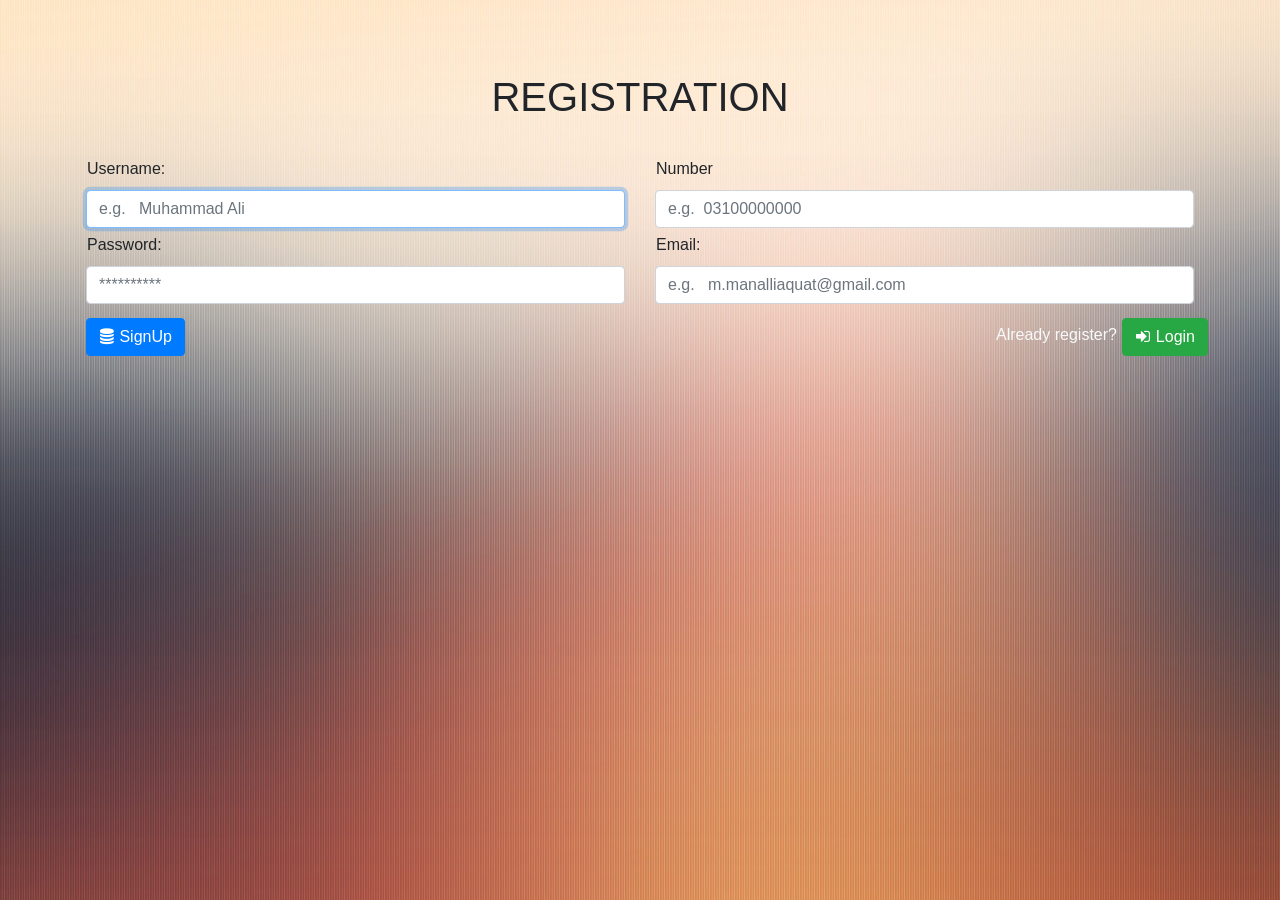
<file: index.html>
<!DOCTYPE html>
<html lang="en">

<head>
    <meta charset="UTF-8">
    <meta name="viewport" content="width=device-width, initial-scale=1.0">
    <meta http-equiv="X-UA-Compatible" content="ie=edge">
    <title>Sign Up</title>
    <link rel="shortcut icon" href="img/m.ico" type="image/x-icon">
    <link rel="stylesheet" href="css/registration.css">
    <link rel="stylesheet" href="https://maxcdn.bootstrapcdn.com/font-awesome/4.7.0/css/font-awesome.min.css">
    <link rel="stylesheet" href="https://maxcdn.bootstrapcdn.com/bootstrap/4.0.0/css/bootstrap.min.css">
</head>

<body id="body" onload="document.getElementById('name').focus();">
    <div class="container margin">
        <h1 class="text-center ">REGISTRATION</h1>
        <br>
        <div class="row">
            <div class="col-md-6">
                <label for="name" class="">Username:</label>
                <input type="text" required="required" class="form-control" placeholder="e.g.   Muhammad Ali" id="name">
            </div>
            <div class="col-md-6">
                <label for="number" class="">Number</label>
                <input type="number" placeholder="e.g.  03100000000" id="number" class="form-control">
            </div>
        </div>
        <div class="row">
            <div class="col-md-6">
                <label for="password" class="">Password:</label>
                <input type="password" required="required" placeholder="**********" id="password" class="form-control">
            </div>
            <div class="col-md-6">
                <label for="email" class="">Email:</label>
                <input type="email" required="required" placeholder="e.g.   m.manalliaquat@gmail.com" class="form-control" id="email">
            </div>
        </div>
        <div class="row">
            <div class="col">
                <button class="btn btn-primary mb-2" onclick="submit();">
                    <i class="fa fa-database"></i> SignUp</button>
            </div>
            <div class="col-xs-6">
                <label for="" class="text-light">Already register?</label>
                <button class="btn btn-success mb-2" onclick="window.location='login.html'">
                    <i class="fa fa-sign-in"></i> Login</button>
            </div>
        </div>
    </div>
    <script src="js/registration.js"></script>
</body>

</html>
</file>
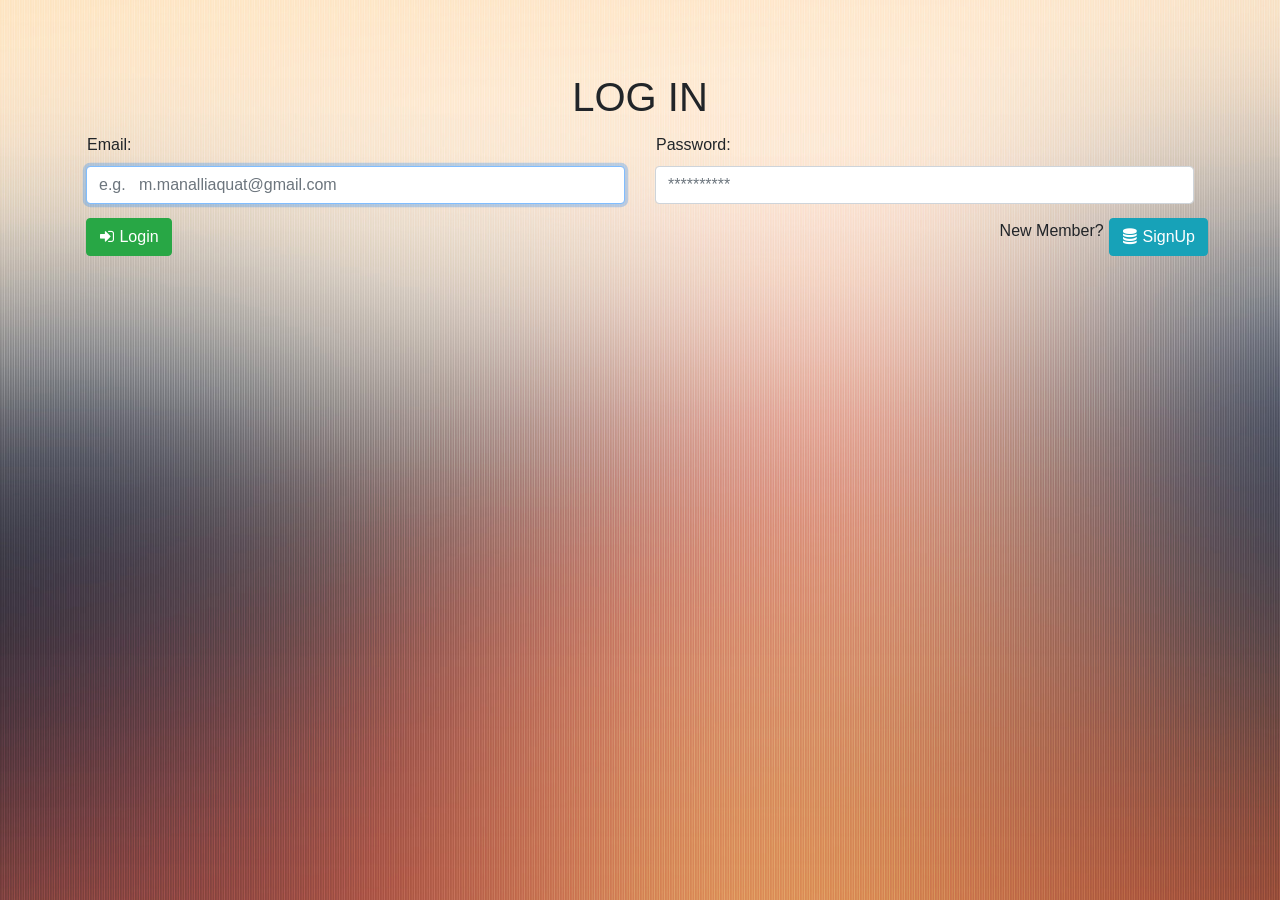
<file: login.html>
<!DOCTYPE html>
<html lang="en">

<head>
    <meta charset="UTF-8">
    <meta name="viewport" content="width=device-width, initial-scale=1.0">
    <meta http-equiv="X-UA-Compatible" content="ie=edge">
    <title>Log In</title>
    <link rel="shortcut icon" href="img/m.ico" type="image/x-icon">
    <link rel="stylesheet" href="css/registration.css">
    <link rel="stylesheet" href="https://maxcdn.bootstrapcdn.com/font-awesome/4.7.0/css/font-awesome.min.css">
    <link rel="stylesheet" href="https://maxcdn.bootstrapcdn.com/bootstrap/4.0.0/css/bootstrap.min.css">
</head>

<body id="body" onload="document.getElementById('userEmail').focus();">
    <div class="container margin" id="login">
        <h1 class="text-center">LOG IN</h1>
        <div class="row">
            <div class="col-md-6">
                <label for="email" class="">Email:</label>
                <input type="email" required="required" placeholder="e.g.   m.manalliaquat@gmail.com" class="form-control" id="userEmail">
            </div>
            <div class="col-md-6">
                <label for="password" class="">Password:</label>
                <input type="password" required="required" placeholder="**********" id="userPassword" class="form-control">
            </div>
        </div>
        <div class="row">
            <div class="col">
                <button class="btn btn-success" onclick="login();"><i class="fa fa-sign-in"></i> Login</button>
            </div>
            <div class="col-xs-6">
                <label for="" class="">New Member?</label>
                <button class="btn btn-info" onclick="window.location='index.html'"><i class="fa fa-database"></i> SignUp</button>
            </div>
        </div>
    </div>

    <script src="js/registration.js"></script>
</body>

</html>
</file>
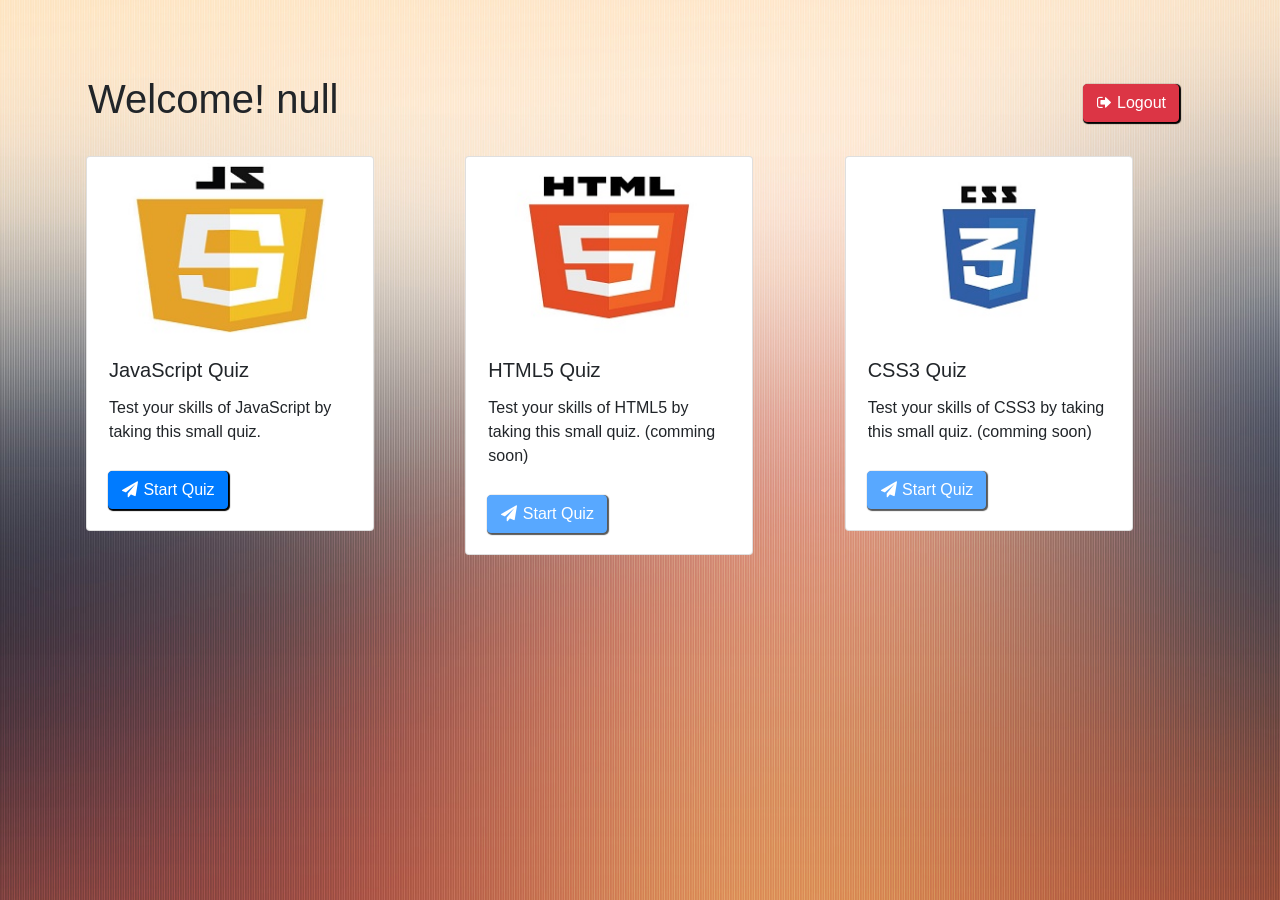
<file: profile.html>
<!DOCTYPE html>
<html lang="en">

<head>
    <meta charset="UTF-8">
    <meta name="viewport" content="width=device-width, initial-scale=1.0">
    <meta http-equiv="X-UA-Compatible" content="ie=edge">
    <title>Quiz Application</title>
    <link rel="shortcut icon" href="img/m.ico" type="image/x-icon">
    <link rel="stylesheet" href="css/style.css">
    <link rel="stylesheet" href="css/registration.css">
    <link rel="stylesheet" href="https://maxcdn.bootstrapcdn.com/font-awesome/4.7.0/css/font-awesome.min.css">
    <link rel="stylesheet" href="https://maxcdn.bootstrapcdn.com/bootstrap/4.0.0/css/bootstrap.min.css">

</head>

<body id="body" class="container">

    <div class="container margin">
        <div class="row">
            <div class="col-xs-6">
                <h1 id="userProfile" class="text-left"></h1>
            </div>
            <div class="col">
                <button type="button" class="btn btn-danger pull-right" onclick="window.location.replace('login.html')"><i class="fa fa-sign-out"></i> Logout</button>
            </div>
        </div>
    </div>
    <div class="row">
        <div class="col-md-4">
            <div class="card" style="width: 18rem;">
                <img class="card-img-top" src="img/js-logo.jpg" alt="Card image cap">
                <div class="card-body">
                    <h5 class="card-title">JavaScript Quiz</h5>
                    <p class="card-text">Test your skills of JavaScript by taking this small quiz.</p>
                    <button href="" class="btn btn-primary" onclick="window.location.replace('quiz.html'); quizTimer();"><i class=" fa fa-paper-plane"></i> Start Quiz</button>
                </div>
            </div>
        </div>
    
        <div class="col-md-4">
            <div class="card" style="width: 18rem;">
                <img class="card-img-top" src="img/html-logo.jpg" alt="Card image cap">
                <div class="card-body">
                    <h5 class="card-title">HTML5 Quiz</h5>
                    <p class="card-text">Test your skills of HTML5 by taking this small quiz. (comming soon)</p>
                    <button href="" class="btn btn-primary" disabled onclick="window.location.replace('quiz.html'); quizTimer();"><i class=" fa fa-paper-plane"></i> Start Quiz</button>
                </div>
            </div>
        </div>

        <div class="col-md-4">
            <div class="card" style="width: 18rem;">
                <img class="card-img-top" src="img/css-logo.jpg" alt="Card image cap">
                <div class="card-body">
                    <h5 class="card-title">CSS3 Quiz</h5>
                    <p class="card-text">Test your skills of CSS3 by taking this small quiz. (comming soon)</p>
                    <button href="" class="btn btn-primary" disabled onclick="window.location.replace('quiz.html'); quizTimer();"><i class=" fa fa-paper-plane"></i> Start Quiz</button>
                </div>
            </div>
        </div>
    </div>

    





    <script src="js/registration.js"></script>
    <script src="js/quiz.js"></script>
</body>

</html>
</file>
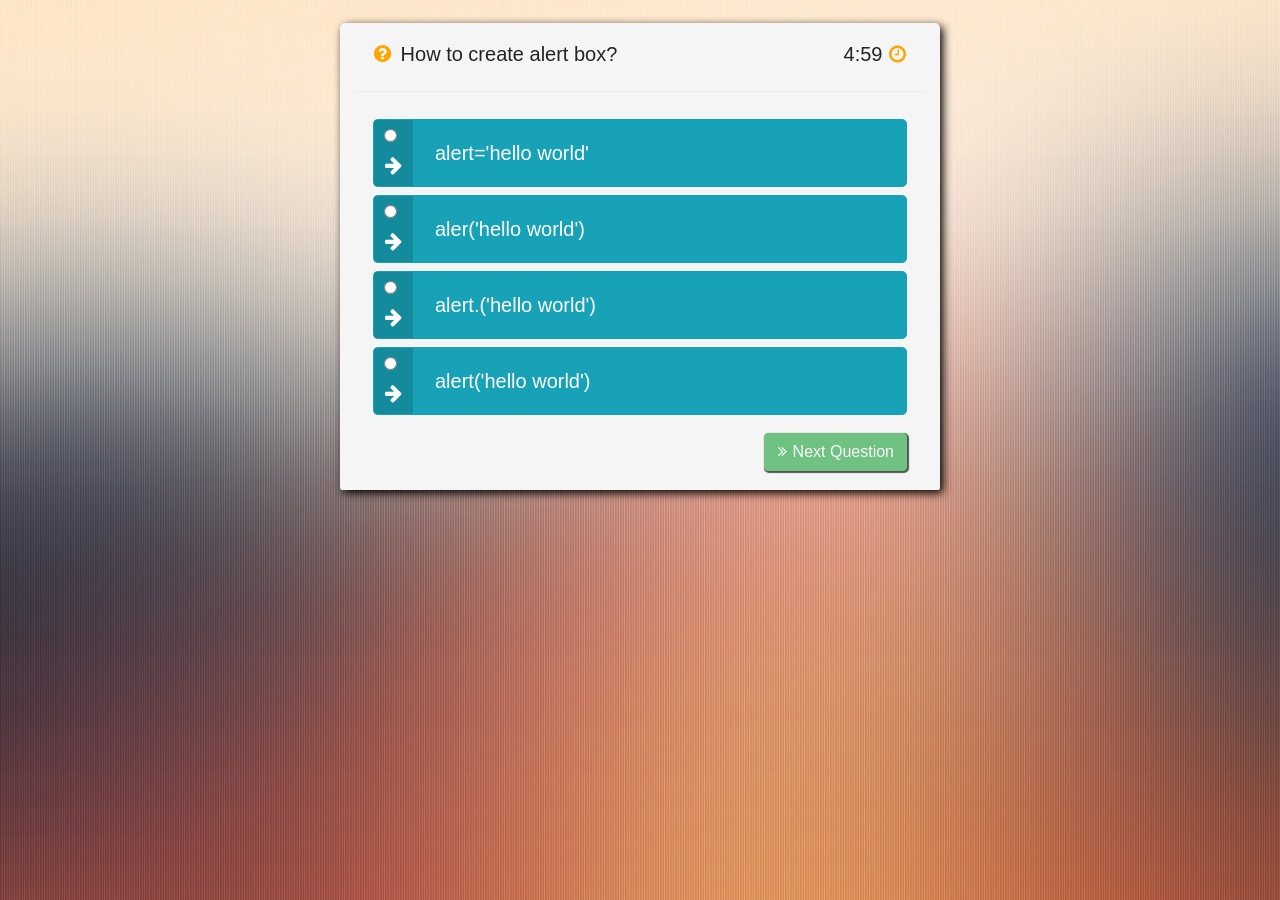
<file: quiz.html>
<!DOCTYPE html>
<html lang="en">

<head>
    <meta charset="UTF-8">
    <meta name="viewport" content="width=device-width, initial-scale=1.0">
    <meta http-equiv="X-UA-Compatible" content="ie=edge">
    <title>JavaScript Quiz</title>
    <link rel="shortcut icon" href="img/m.ico" type="image/x-icon">
    <link rel="stylesheet" href="css/style.css">
    <link rel="stylesheet" href="css/registration.css">
    <link rel="stylesheet" href="https://maxcdn.bootstrapcdn.com/font-awesome/4.7.0/css/font-awesome.min.css">
    <link rel="stylesheet" href="https://maxcdn.bootstrapcdn.com/bootstrap/4.0.0/css/bootstrap.min.css">

</head>

<body class="row" id="body">
    <div class="col-md-12">
        <div class="col" id="content">
            <div id="quizContainer">
                <div class="modal-header">
                    <h5>
                        <i class="fa fa-question-circle"></i>
                        <span> </span>
                        <span class="label label-warning" id="question"></span>
                    </h5>
                    <h5 id="timer"></h5>
                </div>
                <div class="modal-body">
                    <div class="quiz" id="quiz" data-toggle="buttons">
                        <label class="btn btn-lg btn-info btn-block">
                            <span class="btn-label">
                                <input type="radio" name="option" value="1" onchange="func1();">
                                <br>
                                <i class="fa fa-arrow-right"></i>
                            </span>
                            <span id="option1"></span>
                        </label>
                        <label class="btn btn-lg btn-info btn-block">
                            <span class="btn-label">
                                <input type="radio" name="option" value="2" onchange="func1();">
                                <br>
                                <i class="fa fa-arrow-right"></i>
                            </span>
                            <span id="option2"></span>
                        </label>
                        <label class="btn btn-lg btn-info btn-block">
                            <span class="btn-label">
                                <input type="radio" name="option" value="3" onchange="func1();">
                                <br>
                                <i class="fa fa-arrow-right"></i>
                            </span>
                            <span id="option3"></span>
                        </label>
                        <label class="btn btn-lg btn-info btn-block">
                            <span class="btn-label">
                                <input type="radio" name="option" value="4" onchange="func1();">
                                <br>
                                <i class="fa fa-arrow-right"></i>
                            </span>
                            <span id="option4"></span>
                        </label>
                        <button onclick="next()" class="btn btn-success pull-right" disabled id="nextButton">
                            <i class="fa fa-angle-double-right"></i> Next Question</button>
                            <span id="ans"></span>
                        <br>
                        <br>
                    </div>
                </div>
            </div>
            <div id="resultContainer" style="display:none;">
                <div class="modal-header">
                    <h3 id="remarks" class="text-center"></h3>
                </div>
                <div class="modal-body">
                    <label class="label btn-lg btn-block text-center" id="scoreAns">
                        <h3 id="score"></h3>
                    </label>
                    <label class="label btn-lg btn-block alert-primary">
                        <h5 id="correct" class="text-center"></h5>
                    </label>
                    <label class="label btn-lg btn-block alert-primary">
                        <h5 id="wrong" class="text-center"></h5>
                    </label>

                    <button class="btn btn-secondary pull-right" onclick="window.location.replace('profile.html')">
                        <i class="fa fa-undo"></i> Retake Quiz
                    </button>
                </div>
                <p class="badge badge-warning text-center">My IDs</p><br>
                <a href="https://github.com/ManalLiaquat/" class="badge badge-secondary text-center" target="_blank"><h3><i class="fa fa-github"></i></h3></a>
                <a href="https://www.linkedin.com/in/manal-liaquat-621684156/" class="badge badge-info text-center" target="_blank"><h3><i class="fa fa-linkedin"></i></h3></a>
            </div>
        </div>
    </div>

    <script src="js/quiz.js"></script>
</body>

</html>
</file>
<file: css/registration.css>
*{
    padding: 1px
}

#body{
    background-image: url(../img/bg.jpg);
    background-position: center center;
    background-repeat: no-repeat;
    background-attachment: fixed;
    background-size: cover;
}

.btn{
    margin-top: 10px;
}

.margin{
    margin-top: 50px;
    padding: 20px;
}
</file>
<file: css/style.css>
label.btn {
    padding: 18px 60px;
    white-space: normal;
}

label.btn:hover {
    text-shadow: 0 3px 2px rgba(0,0,0,0.4);
}
label.btn-block {
    text-align: left;
    position: relative
}

button{
    box-shadow: 1px 1px 1px 1px black;
}

button:hover{
    box-shadow: 2px 2px 8px 2px rgb(68, 68, 68);
}


label .btn-label {
    position: absolute;
    left: 0;
    top: 0;
    display: inline-block;
    padding: 0 10px;
    background: rgba(0,0,0,.15);
    height: 100%
}

#content{
    margin: 20px auto;
    width: 600px;
    box-shadow: 3px 3px 10px black;
    border: thin 1px solid white;
    border-radius: 5px 5px 2px 2px; 
    background-color: whitesmoke;
}

.modal-header i{
    color: orange;
}
</file>
